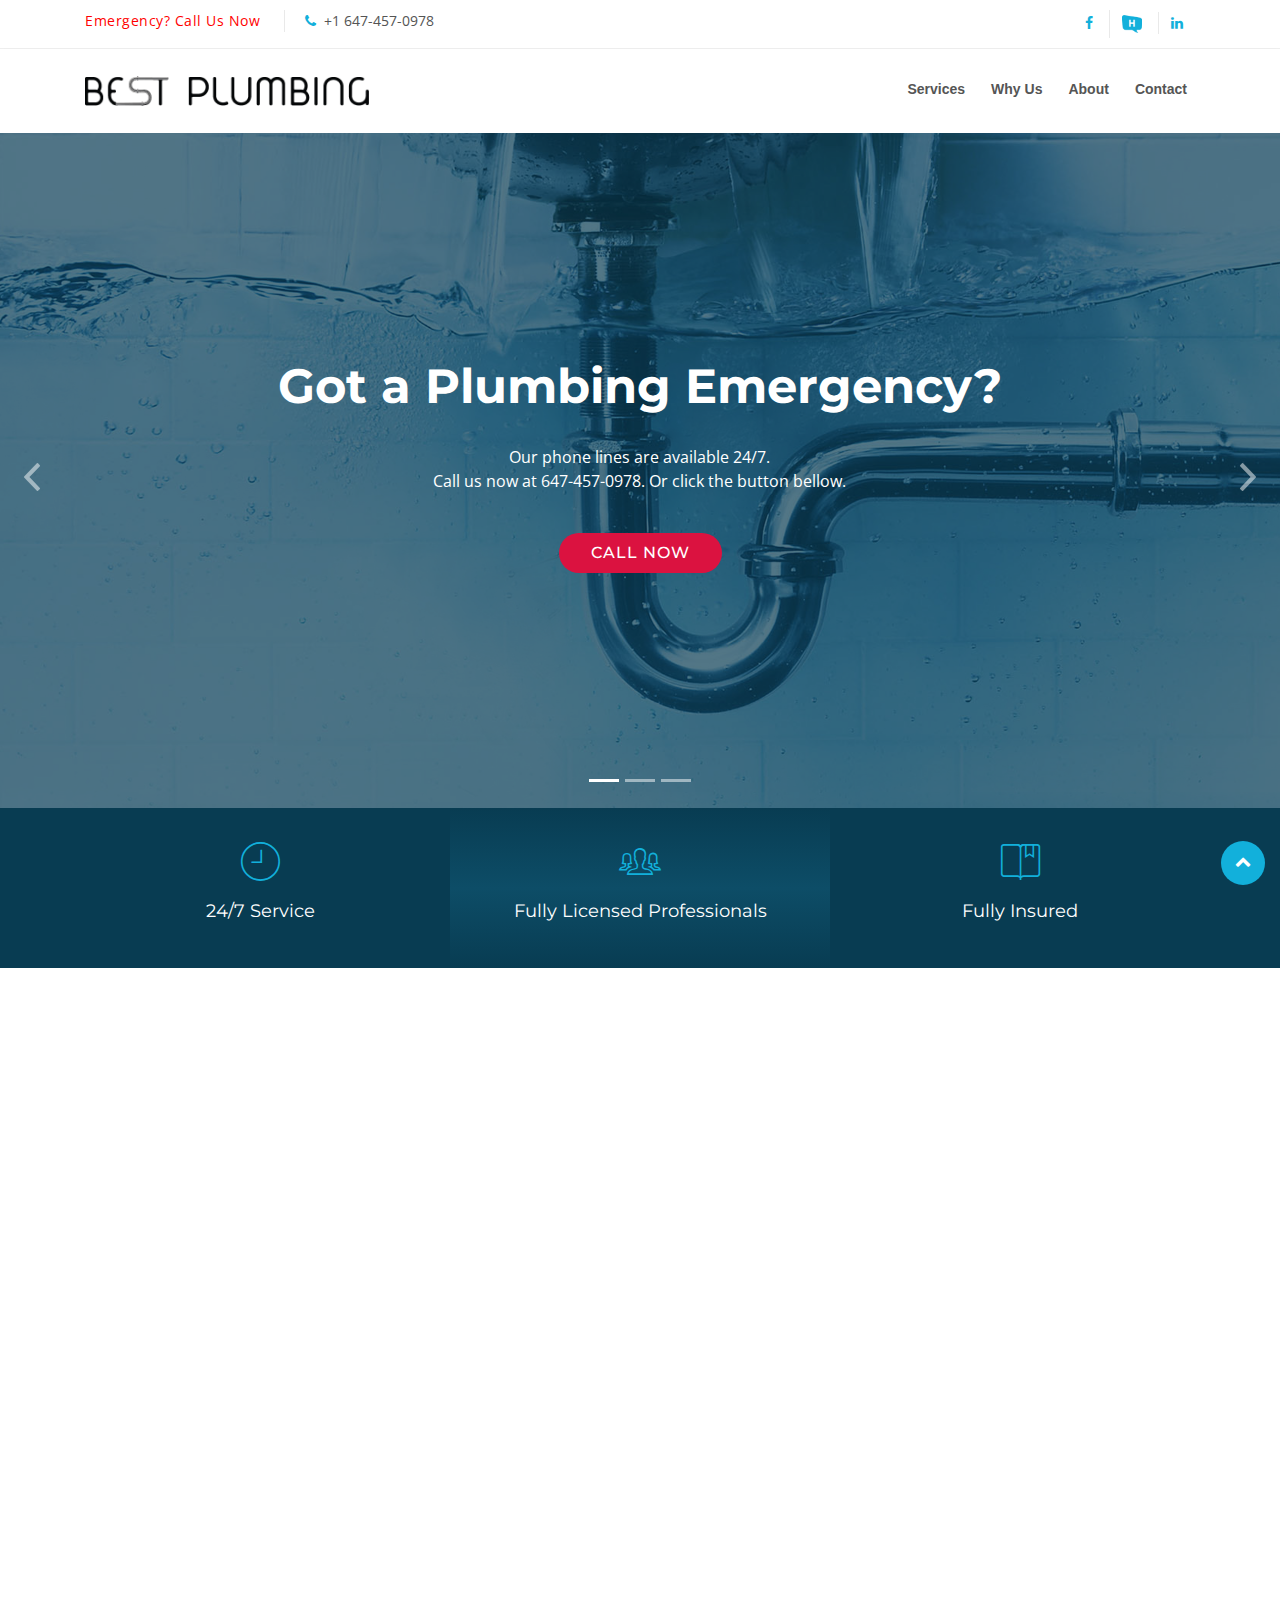
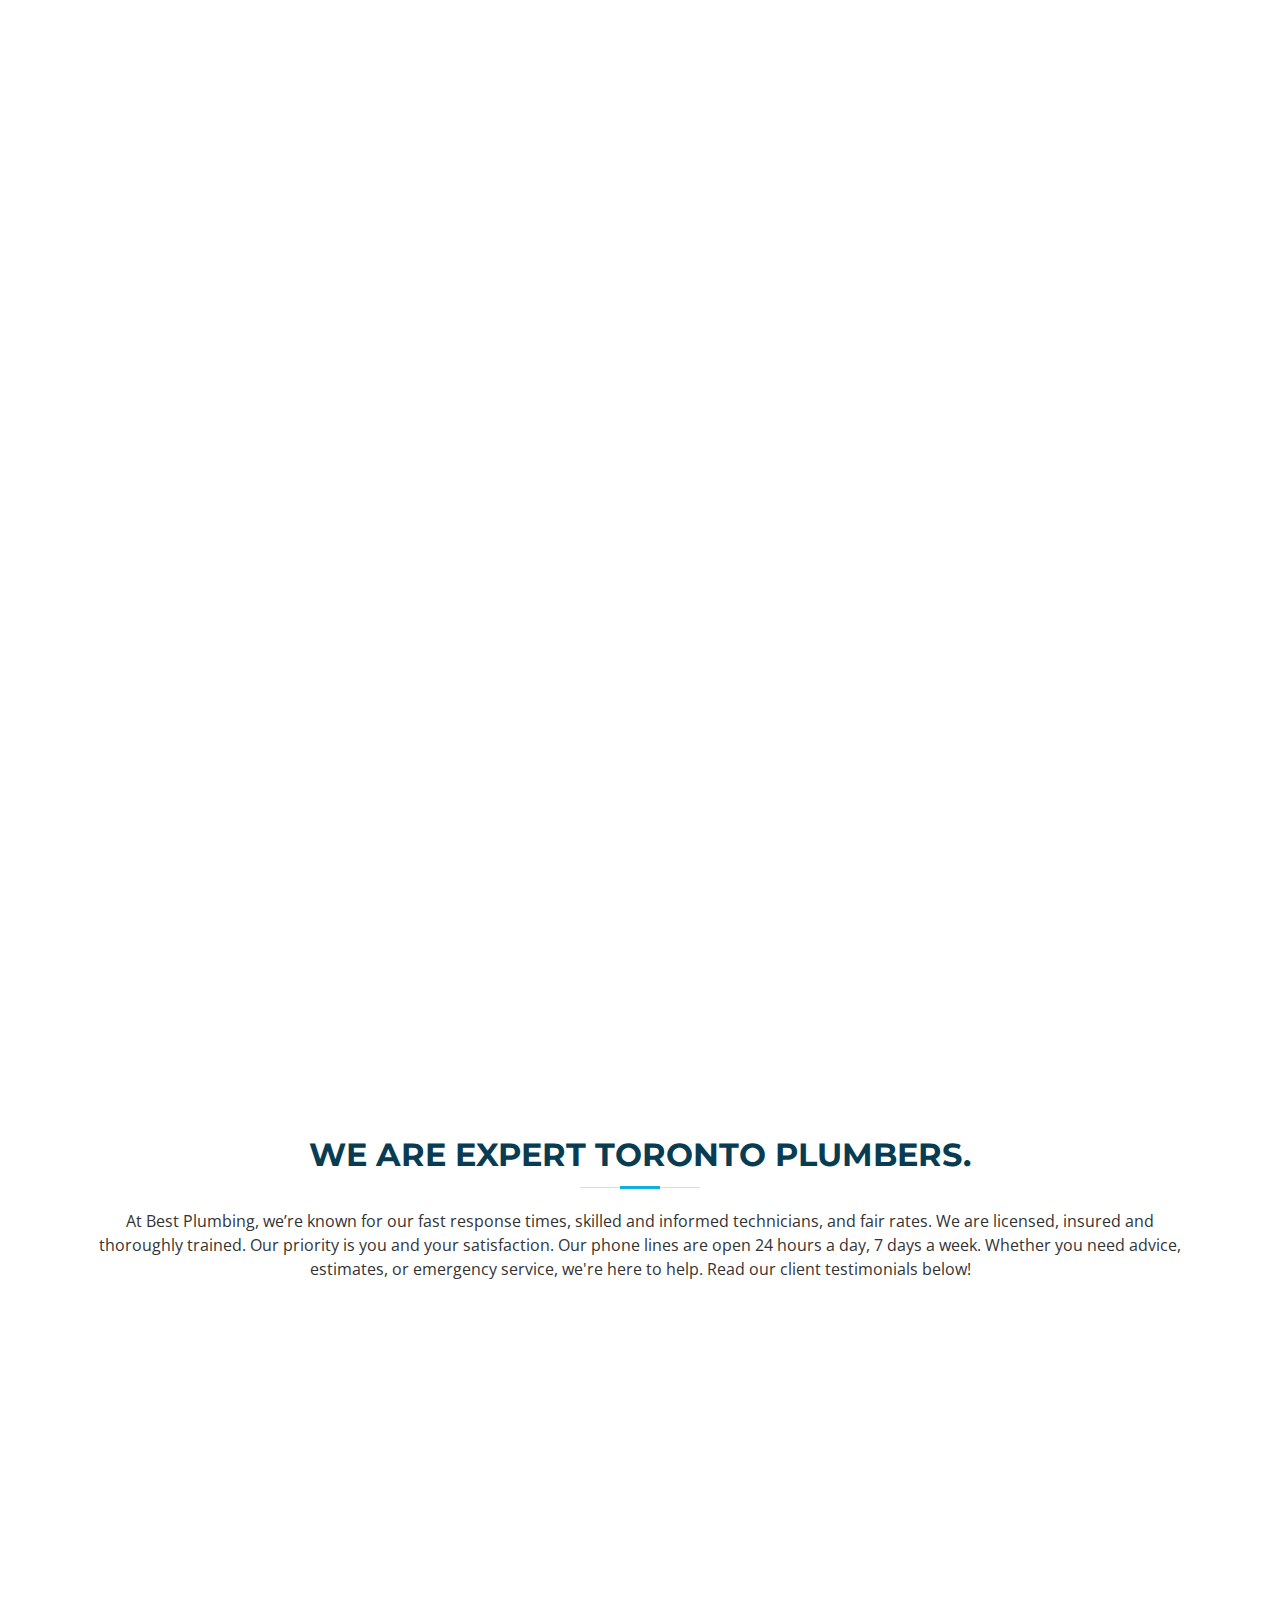
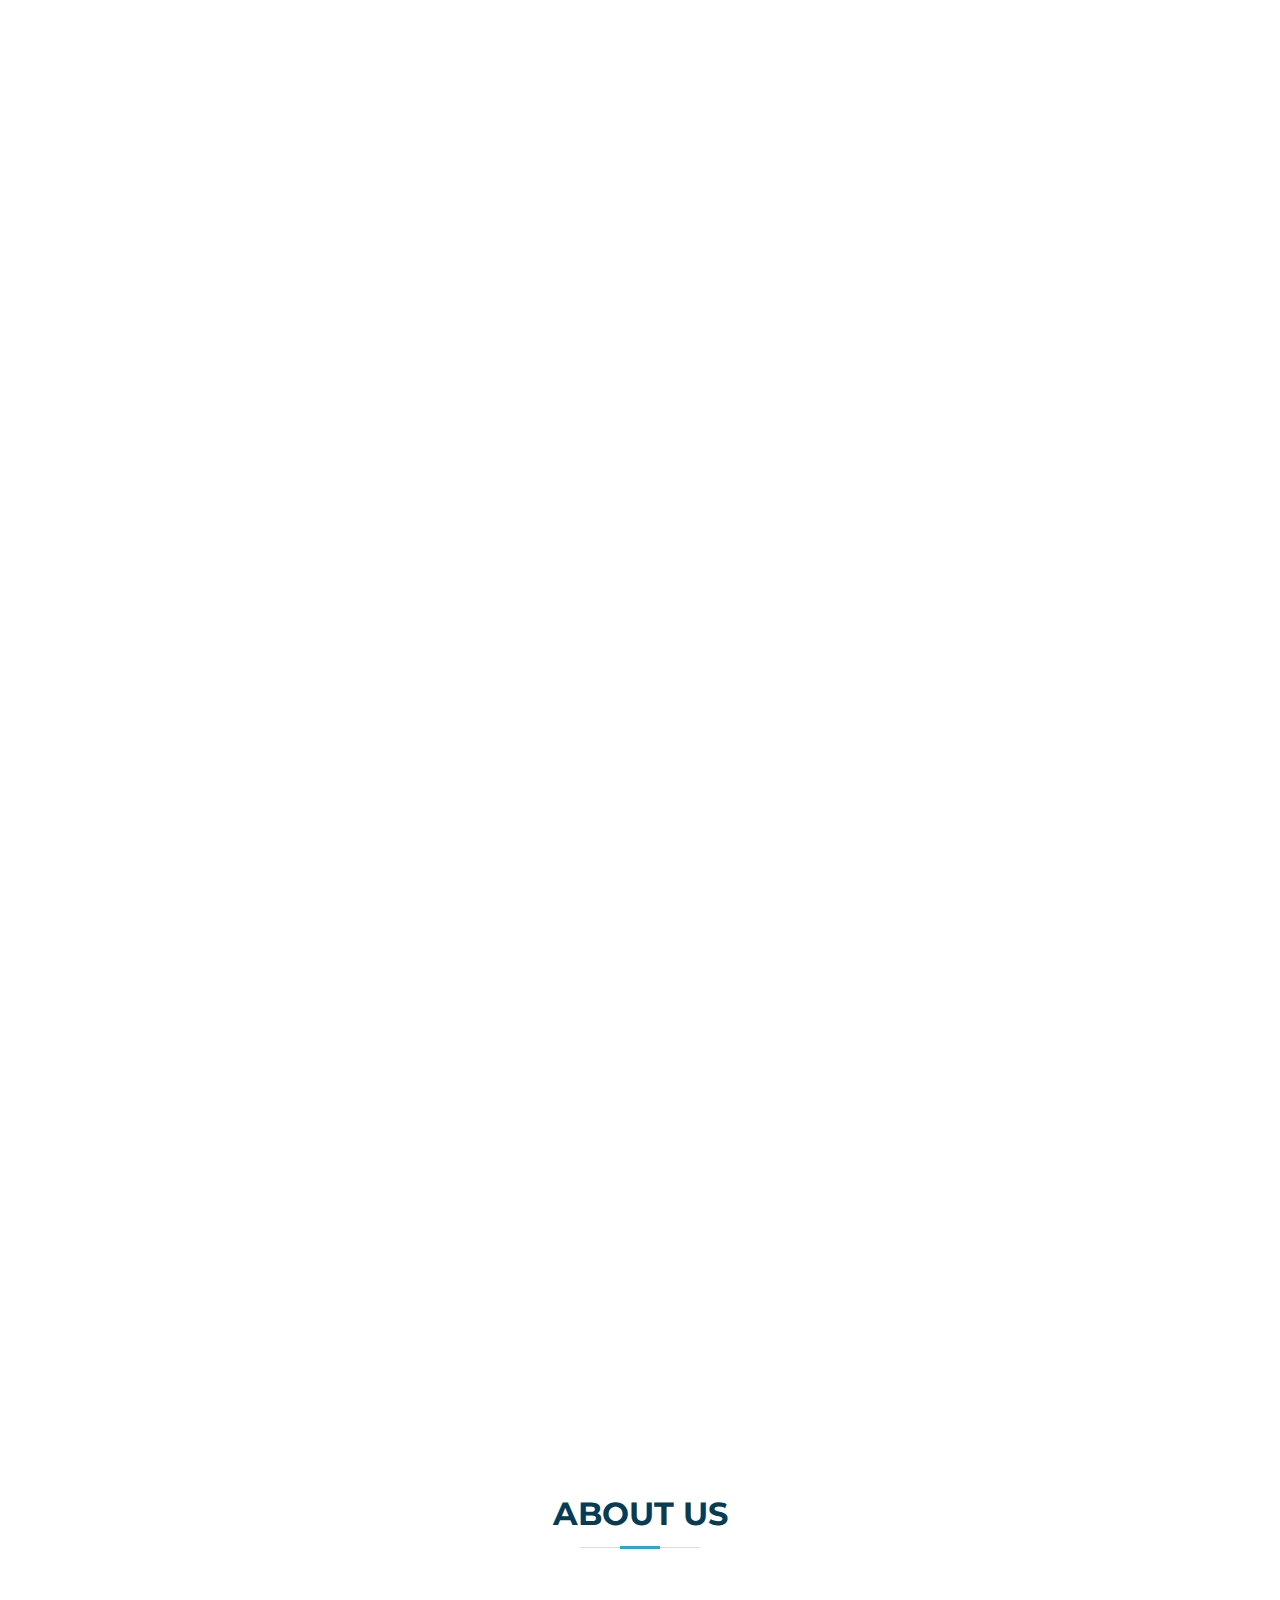
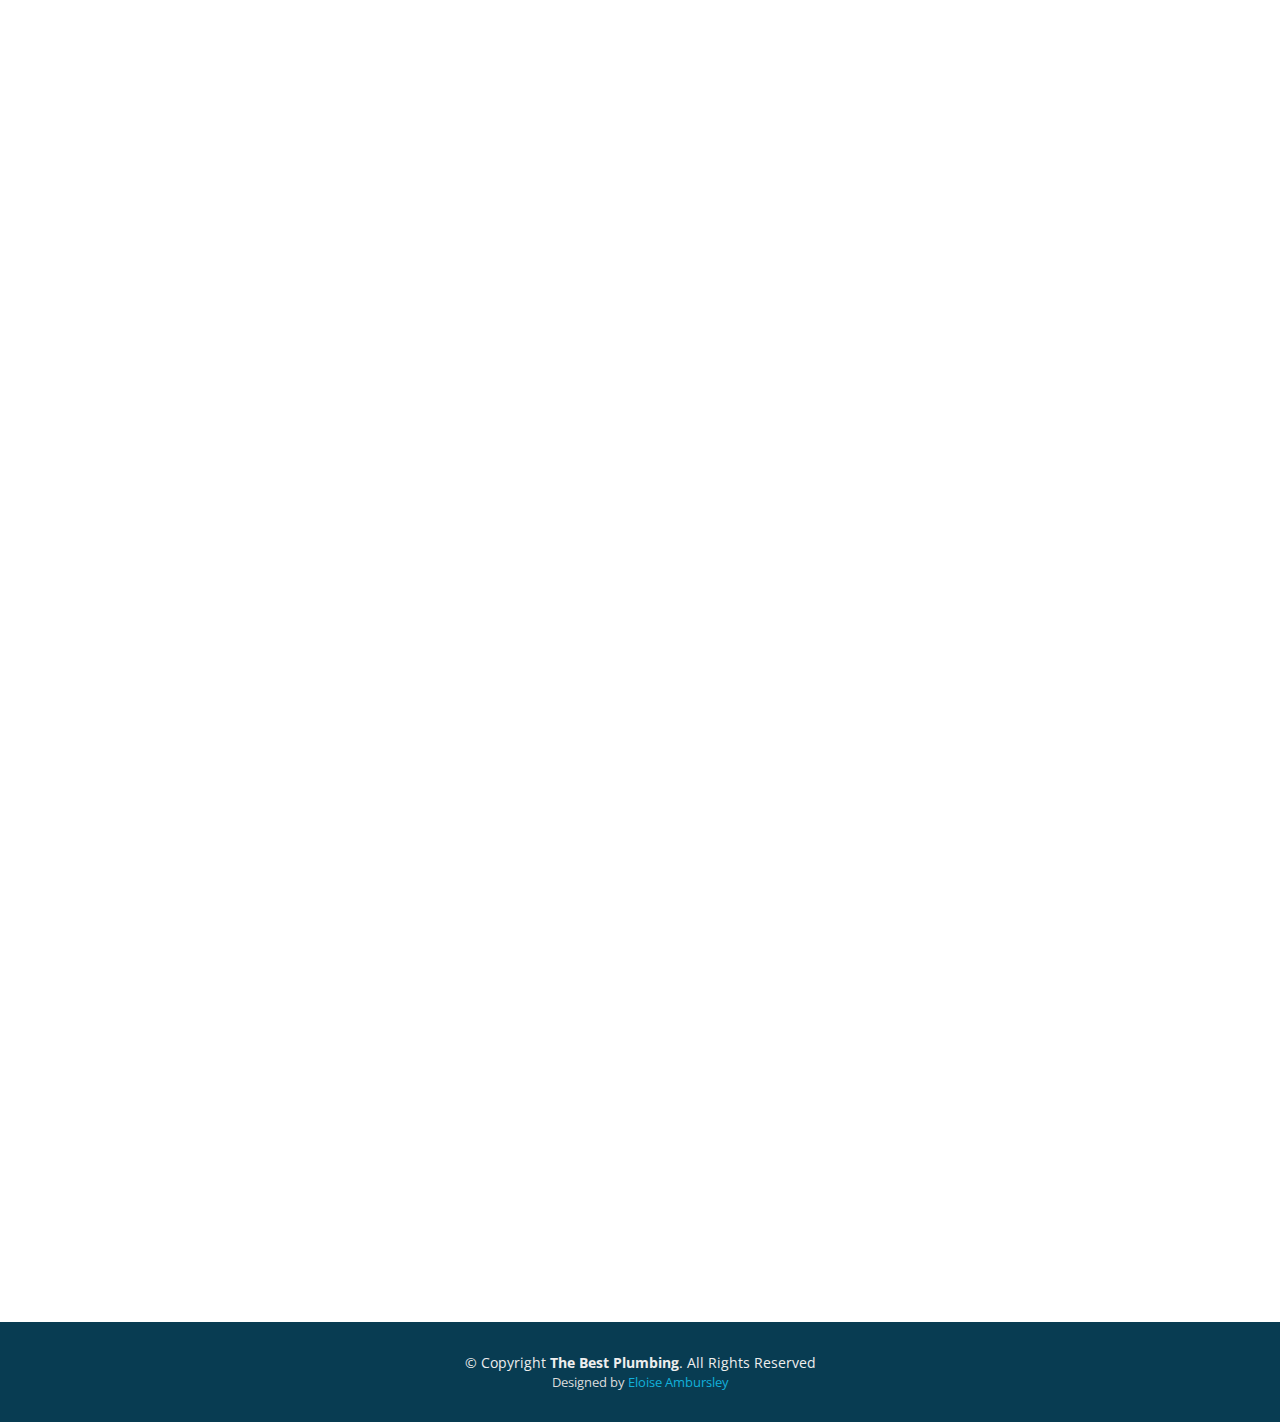
<file: index.html>
<!DOCTYPE html>
<html lang="en">
<head>
  <meta charset="utf-8">
  <title>Best Plumbing - Residential &amp; Commercial 24/7 Emergency Service in Toronto</title>
  <meta content="width=device-width, initial-scale=1.0" name="viewport">
  <meta content="keywords" name="best plumbing, toronto, plumber, service">
  <meta content="description" name="Best Plumbing Toronto - Emergency plumbing, Plumbing installation and repairs, Faucet fix, Toilet installation and repairs, Backflow Prevention, Drain cleaning...">
  
  <!-- Facebook Code from https://developers.facebook.com/docs/plugins/share-button#example -->
    <meta property="og:url" content="http://thebestplumber.ca" />
    <meta property="og:type" content="website" />
    <meta property="og:title" content="Best Plumbing" />
    <meta property="og:description" content="Best Plumbing Toronto - Emergency plumbing, Plumbing installation and repairs, Faucet fix, Toilet installation and repairs, Backflow Prevention, Drain cleaning..." />
    <meta property="og:image" content="http://thebestplumber.ca/img/landingpage.jpg" />

  <!-- Favicons -->
  <link href="img/favicon.png" rel="icon">
  <link href="img/apple-touch-icon.png" rel="apple-touch-icon">

  <!-- Google Fonts -->
  <link href="https://fonts.googleapis.com/css?family=Open+Sans:300,300i,400,400i,700,700i|Montserrat:300,400,500,700" rel="stylesheet">

  <!-- Bootstrap CSS File -->
  <link href="lib/bootstrap/css/bootstrap.min.css" rel="stylesheet">

  <!-- Libraries CSS Files -->
  <link href="lib/font-awesome/css/font-awesome.min.css" rel="stylesheet">
  <link href="lib/animate/animate.min.css" rel="stylesheet">
  <link href="lib/ionicons/css/ionicons.min.css" rel="stylesheet">
  <link href="lib/owlcarousel/assets/owl.carousel.min.css" rel="stylesheet">
  <link href="lib/lightbox/css/lightbox.min.css" rel="stylesheet">

  <!-- Main Stylesheet File -->
  <link href="css/style.css" rel="stylesheet">

</head>

<body>

    <!--==========================
    Top Bar
  ============================-->
  <section id="topbar" class="d-none d-lg-block">
    <div class="container clearfix">
      <div class="contact-info float-left">
        <a href="tel:+16474570978" style="color:red; letter-spacing: 0.5px;">Emergency?  Call Us Now</a>
          <i class="fa fa-phone"></i><a href="tel:+16474570978"> +1 647-457-0978</a>
      </div>
      <div class="social-links float-right">
        <a href="https://www.facebook.com/pg/bestplumbingtoronto" class="facebook" target="_blank"><i class="fa fa-facebook"></i></a>
        <a href="https://homestars.com/companies/2906987-best-plumbing" target="_blank" class="homestars"><img src="img/social/homestars.svg" height="20" width="20">
            </a>
        <a href="https://www.linkedin.com/in/azi-kochman-9b910329" target="_blank" class="linkedin"><i class="fa fa-linkedin"></i></a>
      </div>
    </div>
    
  </section>
  <div class="space"></div>
  <div class="emergency">
      <a href="tel:+16474570978" class="btn-get-started-emerg scrollto">Call Now</a>
  </div>
  
  

  <!--==========================
    Header
  ============================-->
  <header id="header">
    <div class="container">

      <div id="logo" class="pull-left">
        <!--<h1><a href="#body" class="scrollto">Reve<span>al</span></a></h1> -->
     
         <a href="#body"><img src="img/logo1.png" alt="" title="" /></a>
      </div>

      <nav id="nav-menu-container">
        <ul class="nav-menu">
          <li><a href="#services">Services</a></li>
          <li><a href="#portfolio">Why Us</a></li>
          <li><a href="#about">About</a></li>
          <li><a href="#contact">Contact</a></li>
        </ul>
      </nav><!-- #nav-menu-container -->
    </div>
  </header><!-- #header -->

  <!--==========================
    Intro Section
  ============================-->
  <section id="intro">
    <div class="intro-container">
      <div id="introCarousel" class="carousel  slide carousel-fade" data-ride="carousel">

        <ol class="carousel-indicators"></ol>

        <div class="carousel-inner" role="listbox">

          <div class="carousel-item active">
            <div class="carousel-background"><img src="img/intro-carousel/1.jpg" alt=""></div>
            <div class="carousel-container">
              <div class="carousel-content">
                <h2>Got a Plumbing Emergency? </h2>
                <p>Our phone lines are available 24/7. <br> Call us now at <a href="tel:+16474570978" style="color:white;">647-457-0978.</a> Or click the button bellow.</p>
                <a href="tel:+16476876863" class="btn-get-started-red scrollto">Call Now</a>
              </div>
            </div>
          </div>

          <div class="carousel-item">
            <div class="carousel-background"><img src="img/intro-carousel/2.jpg" alt=""></div>
            <div class="carousel-container">
              <div class="carousel-content">
                <h2>Affordable &amp; Available Anytime</h2>
                <p>Top of the line service that doesn't break the bank.<br> We provide fair rates and we're available anywhere in the GTA.</p>
                <a href="#featured-services" class="btn-get-started scrollto">Call Now</a>
              </div>
            </div>
          </div>

          <div class="carousel-item">
            <div class="carousel-background"><img src="img/intro-carousel/3.jpg" alt=""></div>
            <div class="carousel-container">
              <div class="carousel-content">
                <h2>Unbeatable Service</h2>
                <p>We are the plumbers who can do the jobs that others can't.<br> We're skilled technicians, punctual professionals, and we leave your home clean. Just read our <a href="#testimonials" class="scrollto">client testimonials</a>!</p>
                <a href="#featured-services" class="btn-get-started scrollto">Call Now</a>
              </div>
            </div>
          </div>

          

          

        </div>

        <a class="carousel-control-prev" href="#introCarousel" role="button" data-slide="prev">
          <span class="carousel-control-prev-icon ion-chevron-left" aria-hidden="true"></span>
          <span class="sr-only">Previous</span>
        </a>

        <a class="carousel-control-next" href="#introCarousel" role="button" data-slide="next">
          <span class="carousel-control-next-icon ion-chevron-right" aria-hidden="true"></span>
          <span class="sr-only">Next</span>
        </a>

      </div>
    </div>
  </section><!-- #intro -->

  <main id="main">
    
    <!--==========================
      Featured Services Section
    ============================-->
    <section id="featured-services">
      <div class="container">
        <div class="row">

        <div class="col-lg-4 box">
            
            <i class="ion-ios-clock-outline"></i>
            <h4 class="title"><a href="">24/7 Service</a></h4>
            
          </div>
          
          <div class="col-lg-4 box box-bg">
            <i class="ion-ios-people-outline"></i>
            <h4 class="title"><a href="">Fully Licensed Professionals</a></h4>
            
          </div>
         
         <div class="col-lg-4 box">
            <i class="ion-ios-bookmarks-outline"></i>
            <h4 class="title"><a href="">Fully Insured</a></h4>
            
          </div>
          
        </div>
      </div>
    </section><!-- #featured-services -->

    
    <!--==========================
      Services Section
    ============================-->
    <section id="services">
      <div class="container wow fadeIn">
        <div class="section-header">
          <h3 class="section-title">Services</h3>
          <p class="section-description">We provide both Residential &amp; Commercial plumbing services.</p>
        </div>
        <div class="row">
          <div class="col-lg-4 col-md-6 wow fadeInUp" data-wow-delay="0.2s">
            <div class="box">
              <div class="icon"><a href="#"><img src="img/plumbingicons/plumbing-icons-04.png"></a></div>
              <h4 class="title"><a href="">Plumbing Installation &amp; Repairs</a></h4>
              <p class="description">No job is to small.</p>
            </div>
          </div>
          <div class="col-lg-4 col-md-6 wow fadeInUp" data-wow-delay="0.4s">
            <div class="box">
              <div class="icon"><a href=""><img src="img/plumbingicons/plumbing-icons-03.png"></a></div>
              <h4 class="title"><a href="">Toilet Installation &amp; Repair</a></h4>
              <p class="description">We carry quality toilets in both water saving and flushing power. We service all toilets: Toto, Kohler, American Standard, etc.</p>
            </div>
          </div>
          <div class="col-lg-4 col-md-6 wow fadeInUp" data-wow-delay="0.6s">
            <div class="box">
              <div class="icon"><a href=""><img src="img/plumbingicons/plumbing-icons-06.png"></a></div>
              <h4 class="title"><a href="">Drain Cleaning</a></h4>
              <p class="description">We have all the latest equipment for all of your drain cleaning needs</p>
            </div>
          </div>

          <div class="col-lg-4 col-md-6 wow fadeInUp" data-wow-delay="0.2s">
            <div class="box">
              <div class="icon"><a href="#"><img src="img/plumbingicons/plumbing-icons-02.png"></a></div>
              <h4 class="title"><a href="">Backflow Prevention</a></h4>
              <p class="description">Fully licensed to do backflow installation, service and testing</p>
            </div>
          </div>
          <div class="col-lg-4 col-md-6 wow fadeInUp" data-wow-delay="0.4s">
            <div class="box">
              <div class="icon"><a href=""><img src="img/plumbingicons/plumbing-icons-05.png"></a></div>
              <h4 class="title"><a href="">Luxury Faucet Service</a></h4>
              <p class="description">We carry parts for luxury faucets including: Rubinet, Aquabrass, Riobel, Grohe, etc.</p>
            </div>
          </div>
          <div class="col-lg-4 col-md-6 wow fadeInUp" data-wow-delay="0.6s">
            <div class="box">
              <div class="icon"><a href=""><img src="img/plumbingicons/plumbing-icons-07.png"></a></div>
              <h4 class="title"><a href="">Emergency Plumbing</a></h4>
              <p class="description">On call 24/7<br>Immediate response time.</p>
            </div>
          </div>
        </div>

      </div>
    </section><!-- #services -->

   <!--==========================
      Clients Section
    ============================-->
    <section id="clients" class="wow fadeInUp">
      <div class="container">

        <header class="section-header">
          <h3>Trusted Service</h3>
          <p>We are thoroughly trained, fully insured, and licensed professionals. You can trust that we can get the job done - and done right.</p>
        </header>

        <div class="">
          <img src="img/trust/trust2.png" alt="">
          <img src="img/trust/trust1.png" alt="">
          <img src="img/trust/trust3.png" alt="">
        </div>

      </div>
    </section><!-- #clients -->
   
    <!--==========================
      Call To Action Section
    ============================-->
    <section id="call-to-action" class="wow fadeIn">
      <div class="container text-center">
        <h3>Advice is free, call now!</h3>
        <p>Do you have a quick question? <br> Call or Facetime us now! And we can help you with all your plumbing needs.</p>
        <a class="cta-btn" href="tel:+16474570978">Call Now</a>
      </div>
    </section><!-- #call-to-action -->

   <!--==========================
      Portfolio Section
    ============================-->
    <section id="portfolio"  class="section-bg" >
      <div class="container">

        <header class="section-header">
          <h3>We Are Expert Toronto Plumbers.</h3>
          <p>At Best Plumbing, we’re known for our fast response times, skilled and informed technicians, and fair rates. We are licensed, insured and thoroughly trained. Our priority is you and your satisfaction. Our phone lines are open 24 hours a day, 7 days a week. Whether you need advice, estimates, or emergency service, we're here to help. Read our client testimonials below!</p>
        </header>

        </div>

      <div class="container-fluid">
        <div class="row no-gutters">

          <div class="col-lg-3 col-md-4">
            <div class="portfolio-item wow fadeInUp">
              
                <img src="img/portfolio/1.jpg" alt="">
                <div class="portfolio-overlay">
                  <div class="portfolio-info"><h2 class="wow fadeInUp"></h2></div>
                </div>
         
            </div>
          </div>

          <div class="col-lg-3 col-md-4">
            <div class="portfolio-item wow fadeInUp">
             
                <img src="img/portfolio/2.jpg" alt="">
                <div class="portfolio-overlay">
                  <div class="portfolio-info"><h2 class="wow fadeInUp"></h2></div>
                </div>
    
            </div>
          </div>

          <div class="col-lg-3 col-md-4">
            <div class="portfolio-item wow fadeInUp">
              
                <img src="img/portfolio/3.jpg" alt="">
                <div class="portfolio-overlay">
                  <div class="portfolio-info"><h2 class="wow fadeInUp"></h2></div>
                </div>
          
            </div>
          </div>

          <div class="col-lg-3 col-md-4">
            <div class="portfolio-item wow fadeInUp">
             
                <img src="img/portfolio/4.jpg" alt="">
                <div class="portfolio-overlay">
                  <div class="portfolio-info"><h2 class="wow fadeInUp"></h2></div>
                </div>
        
            </div>
          </div>

        </div>

      </div>
    </section><!-- #portfolio -->

   
    
    <!--==========================
      Facts Section
    ============================-->
    <section id="facts"  class="wow fadeIn">
      <div class="container">

        <header class="section-header">
          <h3>Successes to Date</h3>
          <p>We value our clients' satisfaction, and because of this we've been able to grow organically through word of mouth.</p>
        </header>

        <div class="row counters">

  				<div class="col-lg-3 col-6 text-center">
            <span data-toggle="counter-up">24</span>
            <p>Plumbing Installations</p>
  				</div>

          <div class="col-lg-3 col-6 text-center">
            <span data-toggle="counter-up">67</span>
            <p>Backflow Repairs</p>
  				</div>

          <div class="col-lg-3 col-6 text-center">
            <span data-toggle="counter-up">40</span>
            <p>Unclogged Drains</p>
  				</div>

          <div class="col-lg-3 col-6 text-center">
            <span data-toggle="counter-up">156</span>
            <p>Happy Clients</p>
  				</div>

  			</div>

        

      </div>
    </section><!-- #facts -->

    

    <!--==========================
      Testimonials Section
    ============================-->
    <section id="testimonials" class="section-bg wow fadeInUp">
      <div class="container">

        <header class="section-header">
          <h3>Testimonials</h3>
        </header>

        <div class="owl-carousel testimonials-carousel">

            <div class="testimonial-item">
              <p>
                <img src="img/quote-sign-left.png" class="quote-sign-left" alt="">
                Azi was not only responsive and very professional but was exceptionally courteous, fair in pricing and stuck to estimate and very tidy job site. I have often used trades for various jobs and I know this combination of excellence is sometimes rare to find. Highly recommended!
                
              </p>
              <div class="seemore">
              <h3>Mark</h3>
              <h4>Toronto</h4>
              </div>
              <div class="seemore">
              <p style="font-size: 11px; font-style: normal;">More reviews on HomeStars</p>
            <a href="https://homestars.com/companies/2906987-best-plumbing" target="_blank" class="homestars"><img src="img/social/homestars.svg" height="20" width="20">
            </a>
              </div>
            </div>

            <div class="testimonial-item">
              <p>
                <img src="img/quote-sign-left.png" class="quote-sign-left" alt="">
                I am a contractor and have come to rely on Best Plumbing from hooking up a kitchen sink to whole kitchen and bathroom renovations. Azi is very reliable, uses the latest techniques and technology. Overall, Best plumbing is on time and on budget and I would recommend them to anyone.
                
              </p>
              <div class="seemore">
              <h3>Home Guru Inc.</h3>
              <h4>Toronto</h4>
              </div>
              <div class="seemore">
              <p style="font-size: 11px; font-style: normal;">More reviews on HomeStars</p>
            <a href="https://homestars.com/companies/2906987-best-plumbing" target="_blank" class="homestars"><img src="img/social/homestars.svg" height="20" width="20">
            </a>
              </div>
            </div>

            <div class="testimonial-item">
              <p>
                <img src="img/quote-sign-left.png" class="quote-sign-left" alt="">
                We've hired Best Plumbing twice, and will continue to do so. The work is professional, the service friendly and courteous, and the prices are fair. Too often in this trade, you get the feeling someone is taking you for a ride. Not this time! Azi is an honest guy who gets the work done.
                
              </p>
              <div class="seemore">
              <h3>Eyal</h3>
              <h4>Toronto</h4>
              </div>
              <div class="seemore">
              <p style="font-size: 11px; font-style: normal;">More reviews on HomeStars</p>
            <a href="https://homestars.com/companies/2906987-best-plumbing" target="_blank" class="homestars"><img src="img/social/homestars.svg" height="20" width="20">
            </a>
              </div>
            </div>

            <div class="testimonial-item">
              <p>
                <img src="img/quote-sign-left.png" class="quote-sign-left" alt="">
                Azi came to check out the burst pipe in my house on short notice. He was courteous, professional and completed the repair very well. His pricing was fair too. I would recommend him to anyone who needs a reliable plumber.
                
              </p>
              <div class="seemore">
              <h3>Private</h3>
              <h4>Vaughn</h4>
              </div>
              <div class="seemore">
              <p style="font-size: 11px; font-style: normal;">More reviews on HomeStars</p>
            <a href="https://homestars.com/companies/2906987-best-plumbing" target="_blank" class="homestars"><img src="img/social/homestars.svg" height="20" width="20">
            </a>
              </div>
            </div>

            <div class="testimonial-item">
              <p>
                <img src="img/quote-sign-left.png" class="quote-sign-left" alt="">
                We have hired many plumbers over the years and and never felt satisfied with their work/charges. Azi hands down provided the best service for the best price. Azi does great work, is responsive, reliable and doesn’t overcharge. We have finally found a plumber who values our business.
                
              </p>
              <div class="seemore">
              <h3>Katie</h3>
              <h4>Toronto</h4>
              </div>
              <div class="seemore">
              <p style="font-size: 11px; font-style: normal;">More reviews on HomeStars</p>
            <a href="https://homestars.com/companies/2906987-best-plumbing" target="_blank" class="homestars"><img src="img/social/homestars.svg" height="20" width="20">
            </a>
              </div>
            </div>

        </div>

      </div>
    </section><!-- #testimonials -->
    
    <!--==========================
      Call To Action Section
    ============================-->
    <section id="call-to-action" class="wow fadeIn">
      <div class="container text-center">
        <h3>Free Estimates on Facebook Messenger!</h3>
          <p>Do you have a general inquiry about our services? <br>Feel free to chat with us NOW on Facebook Messenger, our response time is really fast.
        </p>
        <a class="cta-btn" href="https://www.messenger.com/login.php?next=https%3A%2F%2Fwww.messenger.com%2Ft%2F922248881259468%2F%3Fmessaging_source%3Dsource%253Apages%253Amessage_shortlink" target="_blank">Chat Now</a>
      </div>
    </section><!-- #call-to-action -->

    
    <!--==========================
      About Us Section
    ============================-->
    <section id="about">
      <div class="container">

        <header class="section-header">
          <h3>About Us</h3>
        
        </header>

        <div class="row about-cols">

          <div class="col-md-4 wow fadeInUp">
            <div class="about-col">
              <div class="img">
                <img src="img/about-mission.jpg" alt="" class="img-fluid">
                <div class="icon"><i class="ion-ios-speedometer-outline"></i></div>
              </div>
              <h2 class="title"><a href="#">Our Mission</a></h2>
              <p>
                Our mission is to offer the best plumbing service in the GTA.
              </p>
            </div>
          </div>

          <div class="col-md-4 wow fadeInUp" data-wow-delay="0.1s">
            <div class="about-col">
              <div class="img">
                <img src="img/about-plan.jpg" alt="" class="img-fluid">
                <div class="icon"><i class="ion-ios-list-outline"></i></div>
              </div>
              <h2 class="title"><a href="#">Our Plan</a></h2>
              <p>
                We always look out for the homeowner’s best interest. We make sure our clients are satisfied before we leave.
              </p>
            </div>
          </div>

          <div class="col-md-4 wow fadeInUp" data-wow-delay="0.2s">
            <div class="about-col">
              <div class="img">
                <img src="img/about-vision.jpg" alt="" class="img-fluid">
                <div class="icon"><i class="ion-ios-eye-outline"></i></div>
              </div>
              <h2 class="title"><a href="#">Our Vision</a></h2>
              <p>
                Our vision is to grow and expand through referrals and quality work.  
              </p>
            </div>
          </div>

        </div>

      </div>
    </section><!-- #about -->

    
   
    <!--==========================
      Contact Section
    ============================-->
    <section id="contact" class="section-bg wow fadeInUp">
      <div class="container">

        <div class="section-header">
          <h3>Contact Us</h3>
          <p>For general information and estimates, please complete the contact form below and we will respond to you within 24hrs. <br> For more immediate responses, feel free to message us on <a href="https://www.messenger.com/login.php?next=https%3A%2F%2Fwww.messenger.com%2Ft%2F922248881259468%2F%3Fmessaging_source%3Dsource%253Apages%253Amessage_shortlink" target="_blank">Facebook Messenger</a>.</p>
        </div>

        <div class="row contact-info">

          <div class="col-md-4">
            <div class="contact-address">
              <i class="ion-ios-location-outline"></i>
              <h3>Service Location</h3>
              <address>Greater Toronto Area</address>
            </div>
          </div>

          <div class="col-md-4">
            <div class="contact-phone">
              <i class="ion-ios-telephone-outline"></i>
              <h3>Phone Number</h3>
              <p><a href="tel:+16474570978">+1 647-457-0978</a></p>
            </div>
          </div>

          <div class="col-md-4">
            <div class="contact-email">
              <i class="ion-ios-email-outline"></i>
              <h3>Email</h3>
              <p><a href="mailto:bestplumbinggta@gmail.com">bestplumbinggta@gmail.com</a></p>
            </div>
          </div>

        </div>
      </div>



      <div class="container">
        <div class="form">
          <div id="sendmessage">Your message has been sent. Thank you!</div>
          <div id="errormessage"></div>
          <form action="http://www.focuspocus.io/magic/bestplumbinggta@gmail.com" onsubmit="return validateForm();" method="post" role="form" class="contactForm">
           
            <div class="form-row">
              <div class="form-group col-md-6">
                <input type="text" name="name" class="form-control" id="name" placeholder="Name" data-rule="required" data-msg="Required" />
                <div class="validation"></div>
              </div>
              <div class="form-group col-md-6">
                <input type="text" name="name" class="form-control" id="name" placeholder="Phone Number" data-rule="required" data-msg="Required" />
                <div class="validation"></div>
              </div>
              <div class="form-group col-md-6">
                <input type="email" class="form-control" name="email" id="email" placeholder="Email" data-rule="email" data-msg="Required" />
                <div class="validation"></div>
              </div>
              <div class="form-group col-md-6">
                <input type="email" class="form-control" name="address" id="email" placeholder="Service Address" data-rule="minlen:1" data-msg="Required" />
                <div class="validation"></div>
              </div>
            </div>
            <div class="form-group">
              <input type="text" class="form-control" name="subject" id="subject" placeholder="Subject" data-rule="required" data-msg="Required" />
              <div class="validation"></div>
            </div>
            <div class="form-group">
              <textarea class="form-control" name="message" rows="5" data-rule="required" data-msg="Required" placeholder="Inquiry"></textarea>
              <div class="validation"></div>
            </div>
            <div class="text-center"><button type="submit">Send Message</button></div>
          </form>
        </div>

      </div>
    </section><!-- #contact -->

  </main>

  <!--==========================
    Footer
  ============================-->
  <footer id="footer">
    
    <div class="container">
      <div class="copyright">
        &copy; Copyright <strong>The Best Plumbing</strong>. All Rights Reserved
      </div>
      <div class="credits">
        
        Designed by <a href="http://ambursley.com" target="_blank">Eloise Ambursley</a>
      </div>
    </div>
  </footer><!-- #footer -->

  <a href="#" class="back-to-top"><i class="fa fa-chevron-up"></i></a>

  <!-- JavaScript Libraries -->
  <script src="lib/jquery/jquery.min.js"></script>
  <script src="lib/jquery/jquery-migrate.min.js"></script>
  <script src="lib/bootstrap/js/bootstrap.bundle.min.js"></script>
  <script src="lib/easing/easing.min.js"></script>
  <script src="lib/superfish/hoverIntent.js"></script>
  <script src="lib/superfish/superfish.min.js"></script>
  <script src="lib/sticky/sticky.js"></script>
  <script src="lib/wow/wow.min.js"></script>
  <script src="lib/waypoints/waypoints.min.js"></script>
  <script src="lib/counterup/counterup.min.js"></script>
  <script src="lib/owlcarousel/owl.carousel.min.js"></script>
  <script src="lib/isotope/isotope.pkgd.min.js"></script>
  <script src="lib/lightbox/js/lightbox.min.js"></script>
  <script src="lib/touchSwipe/jquery.touchSwipe.min.js"></script>
  <!-- Contact Form JavaScript File -->
  <script src="contactform/contactform.js"></script>

  <!-- Template Main Javascript File -->
  <script src="js/main.js"></script>

</body>
</html>
</file>
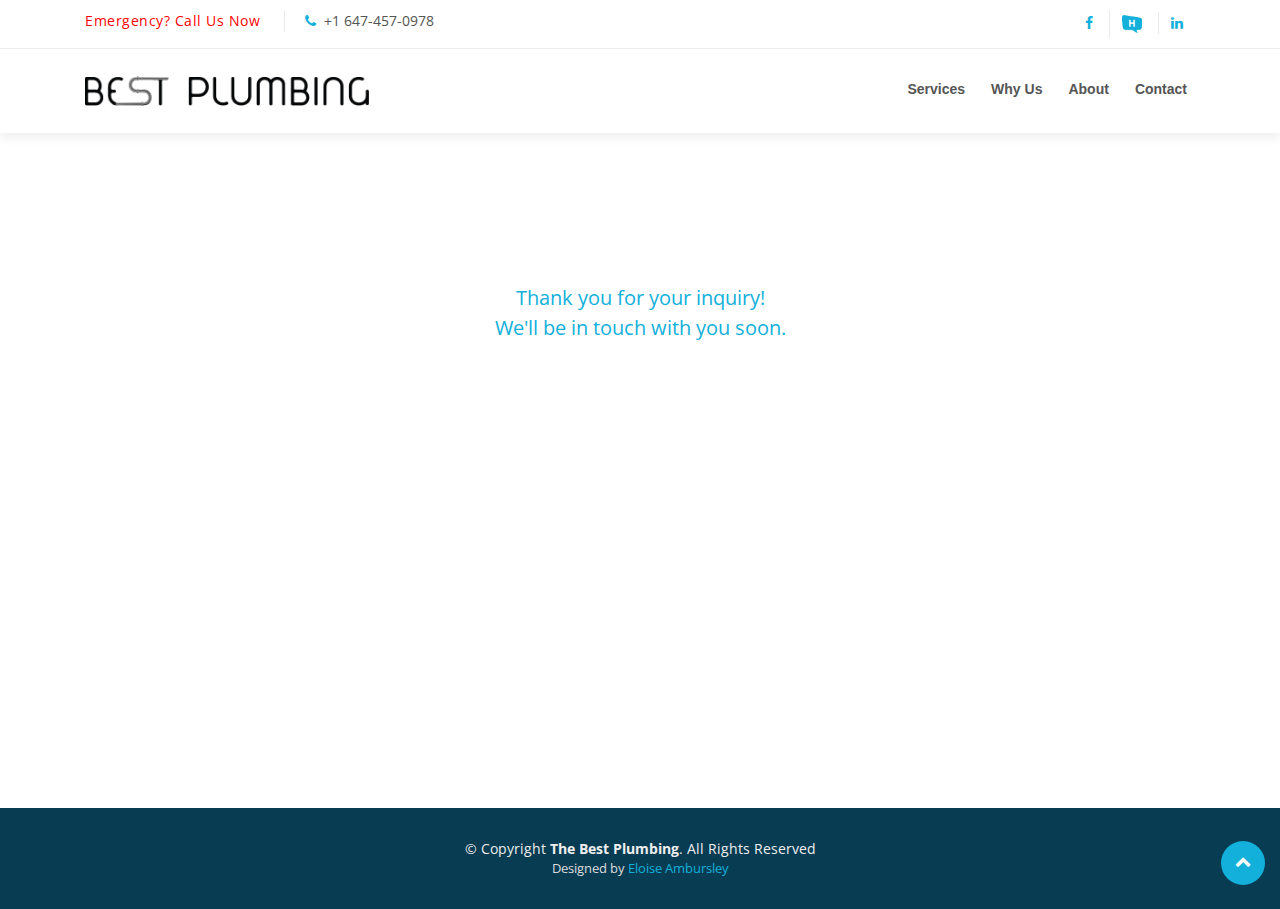
<file: thankyou.html>
<!DOCTYPE html>
<html lang="en">
<head>
  <meta charset="utf-8">
  <title>Best Plumbing - Residential &amp; Commercial 24/7 Emergency Service in Toronto</title>
  <meta content="width=device-width, initial-scale=1.0" name="viewport">
  <meta content="keywords" name="best plumbing, toronto, plumber, service">
  <meta content="description" name="Best Plumbing Toronto - Emergency plumbing, Plumbing installation and repairs, Faucet fix, Toilet installation and repairs, Backflow Prevention, Drain cleaning...">
  


  <!-- Favicons -->
  <link href="img/favicon.png" rel="icon">
  <link href="img/apple-touch-icon.png" rel="apple-touch-icon">

  <!-- Google Fonts -->
  <link href="https://fonts.googleapis.com/css?family=Open+Sans:300,300i,400,400i,700,700i|Montserrat:300,400,500,700" rel="stylesheet">

  <!-- Bootstrap CSS File -->
  <link href="lib/bootstrap/css/bootstrap.min.css" rel="stylesheet">

  <!-- Libraries CSS Files -->
  <link href="lib/font-awesome/css/font-awesome.min.css" rel="stylesheet">
  <link href="lib/animate/animate.min.css" rel="stylesheet">
  <link href="lib/ionicons/css/ionicons.min.css" rel="stylesheet">
  <link href="lib/owlcarousel/assets/owl.carousel.min.css" rel="stylesheet">
  <link href="lib/lightbox/css/lightbox.min.css" rel="stylesheet">

  <!-- Main Stylesheet File -->
  <link href="css/style.css" rel="stylesheet">

</head>

<body>

    <!--==========================
    Top Bar
  ============================-->
  <section id="topbar" class="d-none d-lg-block">
    <div class="container clearfix">
      <div class="contact-info float-left">
        <a href="tel:+16474570978" style="color:red; letter-spacing: 0.5px;">Emergency?  Call Us Now</a>
          <i class="fa fa-phone"></i><a href="tel:+16474570978"> +1 647-457-0978</a>
      </div>
      <div class="social-links float-right">
        <a href="https://www.facebook.com/pg/bestplumbingtoronto" class="facebook" target="_blank"><i class="fa fa-facebook"></i></a>
        <a href="https://homestars.com/companies/2906987-best-plumbing" target="_blank" class="homestars"><img src="img/social/homestars.svg" height="20" width="20">
            </a>
        <a href="https://www.linkedin.com/in/azi-kochman-9b910329" target="_blank" class="linkedin"><i class="fa fa-linkedin"></i></a>
      </div>
    </div>
    
  </section>
  <div class="space"></div>
  <div class="emergency">
      <a href="tel:+16474570978" class="btn-get-started-emerg scrollto">Call Now</a>
  </div>
  
  

  <!--==========================
    Header
  ============================-->
  <header id="header">
    <div class="container">

      <div id="logo" class="pull-left">
        <!--<h1><a href="#body" class="scrollto">Reve<span>al</span></a></h1> -->
     
         <a href="#body"><img src="img/logo1.png" alt="" title="" /></a>
      </div>

      <nav id="nav-menu-container">
        <ul class="nav-menu">
          <li><a href="#services">Services</a></li>
          <li><a href="#portfolio">Why Us</a></li>
          <li><a href="#about">About</a></li>
          <li><a href="#contact">Contact</a></li>
        </ul>
      </nav><!-- #nav-menu-container -->
    </div>
  </header><!-- #header -->



  <main id="main">
    
    <!--==========================
      Featured Services Section
    ============================-->
    <section id="thankyou">
      <div class="container">
       <p>Thank you for your inquiry!<br> We'll be in touch with you soon.<p>
      </div>
    </section><!-- #featured-services -->


  </main>

  <!--==========================
    Footer
  ============================-->
  <footer id="footer">
    
    <div class="container">
      <div class="copyright">
        &copy; Copyright <strong>The Best Plumbing</strong>. All Rights Reserved
      </div>
      <div class="credits">
        
        Designed by <a href="http://ambursley.com" target="_blank">Eloise Ambursley</a>
      </div>
    </div>
  </footer><!-- #footer -->

  <a href="#" class="back-to-top"><i class="fa fa-chevron-up"></i></a>

  <!-- JavaScript Libraries -->
  <script src="lib/jquery/jquery.min.js"></script>
  <script src="lib/jquery/jquery-migrate.min.js"></script>
  <script src="lib/bootstrap/js/bootstrap.bundle.min.js"></script>
  <script src="lib/easing/easing.min.js"></script>
  <script src="lib/superfish/hoverIntent.js"></script>
  <script src="lib/superfish/superfish.min.js"></script>
  <script src="lib/sticky/sticky.js"></script>
  <script src="lib/wow/wow.min.js"></script>
  <script src="lib/waypoints/waypoints.min.js"></script>
  <script src="lib/counterup/counterup.min.js"></script>
  <script src="lib/owlcarousel/owl.carousel.min.js"></script>
  <script src="lib/isotope/isotope.pkgd.min.js"></script>
  <script src="lib/lightbox/js/lightbox.min.js"></script>
  <script src="lib/touchSwipe/jquery.touchSwipe.min.js"></script>
  <!-- Contact Form JavaScript File -->
  <script src="contactform/contactform.js"></script>

  <!-- Template Main Javascript File -->
  <script src="js/main.js"></script>

</body>
</html>
</file>
<file: css/style.css>
body {
  background: #fff;
  color: #666666;
  font-family: "Open Sans", sans-serif;
}

a {
  color: #12b0db;
  transition: 0.5s;
}

a:hover, a:active, a:focus {
  color: #12b0db;
  outline: none;
  text-decoration: none;
}

p {
  padding: 0;
  margin: 0 0 30px 0;
}

h1, h2, h3, h4, h5, h6 {
  font-family: "Montserrat", sans-serif;
  font-weight: 400;
  margin: 0 0 20px 0;
  padding: 0;
}

/* Back to top button */
.back-to-top {
  position: fixed;
  display: none;
  background: #12b0db;
  color: #fff;
  display: inline-block;
  width: 44px;
  height: 44px;
  text-align: center;
  line-height: 1;
  font-size: 16px;
  border-radius: 50%;
  right: 15px;
  bottom: 15px;
  transition: background 0.5s;
  z-index: 999;
}

.back-to-top i {
  padding-top: 12px;
  color: #fff;
}

@media (max-width: 768px) {
  .back-to-top {
    bottom: 15px;
  }
}

/*--------------------------------------------------------------
# Top Bar
--------------------------------------------------------------*/
#topbar {
  background: #fff;
  padding: 10px 0;
  border-bottom: 1px solid #eee;
  font-size: 14px;
}

#topbar .contact-info a {
  line-height: 1;
  color: #555;
}

#topbar .contact-info a:hover {
  color: #12b0db;
}

#topbar .contact-info i {
  color: #12b0db;
  padding: 4px;
}

#topbar .contact-info .fa-phone {
  padding-left: 20px;
  margin-left: 20px;
  border-left: 1px solid #e9e9e9;
}

#topbar .social-links a {
  color: #12b0db;
  padding: 4px 12px;
  display: inline-block;
  line-height: 1px;
  border-left: 1px solid #e9e9e9;
}

#topbar .social-links a:hover {
  color: #12b0db;
}

#topbar .social-links a:first-child {
  border-left: 0;
}

@media screen and (min-width: 769px) and (max-width: 9999px) {
  .emergency { 
      display: none;
    } 
}

/*---- Sticky Footer Social Media-Mobile---- */

@media only screen and (max-width: 768px) {
    .space {
        position: fixed;
        bottom: 0!important;
        left: 0!important;
        top: initial;
        background-color: #ffffff;
        border-top: solid #ebebeb 1px;
        width: 100%;
        height: 65px;
        z-index: 400;
    }
     .emergency {
         display: block;
        position: fixed;
        bottom: 0!important;
        left: 10!important;
        top: initial;
        line-height: 30px;
        padding: 0;
        z-index: 999;
    }
    
  .emergency .btn-get-started-emerg {
  font-family: "Montserrat", sans-serif;
  font-weight: 500;
  font-size: 10px;
  text-transform: uppercase;
  letter-spacing: 1px;
  display: inline-block;
  padding: 8px 20px;
  border-radius: 50px;
  transition: 0.5s;
  margin: 10px;
  color: #fff;
  background: #db1240;
}
    body {
        margin: 0 0 100px 0;
    }
}

/*--------------------------------------------------------------
# Header
--------------------------------------------------------------*/
#header {
  padding: 20px 0;
  height: 84px;
  transition: all 0.5s;
  z-index: 997;
  background: #fff;
  box-shadow: 0px 6px 9px 0px rgba(0, 0, 0, 0.06);
}

#header #logo h1 {
  font-size: 42px;
  margin: 0;
  padding: 0;
  line-height: 1;
  font-family: "Montserrat", sans-serif;
  font-weight: 700;
}

#header #logo h1 a {
  color: #0c2e8a;
  line-height: 1;
  display: inline-block;
}

#header #logo h1 a span {
  color: #12b0db;
}

#header #logo img {
   

  
  height: 30px;

  padding: 0;
  margin: 7px 0 0 0;
}

@media (max-width: 768px) {
  #header {
    padding: 20px 0;
    height: 74px;
  }
  #header #logo h1 {
    font-size: 34px;
  }
  #header #logo img {
    
     margin: 10px 0 0 0;
      max-height: 20px;

  }
}

/*--------------------------------------------------------------
# Intro Section
--------------------------------------------------------------*/
#intro {   
  display: table;
  width: 100%;
  height: 75vh;
  background: #000;   
}

#intro .carousel-item {
  width: 100%;
  height: 75vh;
  background-size: cover;
  background-position: center;
  background-repeat: no-repeat;
}

#intro .carousel-item::before {
  content: '';
  background-color: rgba(8, 60, 82, 0.7);
  position: absolute;
  height: 100%;
  width: 100%;
  top: 0;
  right: 0;
  left: 0;
  bottom: 0;
}

#intro .carousel-container {
  display: flex;
  justify-content: center;
  align-items: center;
  position: absolute;
  bottom: 0;
  top: 0;
  left: 0;
  right: 0;
}

#intro .carousel-content {
  text-align: center;
}

#intro h2 {
  color: #fff;
  margin-bottom: 30px;
  font-size: 48px;
  font-weight: 700;
}

@media (max-width: 768px) {
  #intro h2 {
    font-size: 28px;
  }
}

#intro p {
  width: 80%;
  margin: 0 auto 30px auto;
  color: #fff;
}

@media (min-width: 1024px) {
  #intro p {
    width: 60%;
  }
}

#intro .carousel-fade .carousel-inner .carousel-item {
  -webkit-transition-property: opacity;
  transition-property: opacity;
}

#intro .carousel-fade .carousel-inner .carousel-item,
#intro .carousel-fade .carousel-inner .active.carousel-item-left,
#intro .carousel-fade .carousel-inner .active.carousel-item-right {
  opacity: 0;
}

#intro .carousel-fade .carousel-inner .active,
#intro .carousel-fade .carousel-inner .carousel-item-next.carousel-item-left,
#intro .carousel-fade .carousel-inner .carousel-item-prev.carousel-item-right {
  opacity: 1;
  transition: 0.5s;
}

#intro .carousel-fade .carousel-inner .carousel-item-next,
#intro .carousel-fade .carousel-inner .carousel-item-prev,
#intro .carousel-fade .carousel-inner .active.carousel-item-left,
#intro .carousel-fade .carousel-inner .active.carousel-item-right {
  left: 0;
  -webkit-transform: translate3d(0, 0, 0);
  transform: translate3d(0, 0, 0);
}

#intro .carousel-control-prev, #intro .carousel-control-next {
  width: 10%;
}

@media (min-width: 1024px) {
  #intro .carousel-control-prev, #intro .carousel-control-next {
    width: 5%;
  }
}

#intro .carousel-control-next-icon, #intro .carousel-control-prev-icon {
  background: none;
  font-size: 32px;
  line-height: 1;
}

#intro .carousel-indicators li {
  cursor: pointer;
}

#intro .btn-get-started {
  font-family: "Montserrat", sans-serif;
  font-weight: 500;
  font-size: 16px;
  text-transform: uppercase;
  letter-spacing: 1px;
  display: inline-block;
  padding: 8px 32px;
  border-radius: 50px;
  transition: 0.5s;
  margin: 10px;
  color: #fff;
  background: #12b0db;
}

#intro .btn-get-started:hover {
  background: #fff;
  color: #12b0db;
}

#intro .btn-get-started-red {
  font-family: "Montserrat", sans-serif;
  font-weight: 500;
  font-size: 16px;
  text-transform: uppercase;
  letter-spacing: 1px;
  display: inline-block;
  padding: 8px 32px;
  border-radius: 50px;
  transition: 0.5s;
  margin: 10px;
  color: #fff;
  background: #db1240;
}

#intro .btn-get-started-red:hover {
  background: #fff;
  color: #db1240;
}

/*--------------------------------------------------------------
# Navigation Menu
--------------------------------------------------------------*/
/* Nav Menu Essentials */
.nav-menu, .nav-menu * {
  margin: 0;
  padding: 0;
  list-style: none;
}

.nav-menu ul {
  position: absolute;
  display: none;
  top: 100%;
  left: 0;
  z-index: 99;
}

.nav-menu li {
  position: relative;
  white-space: nowrap;
}

.nav-menu > li {
  float: left;
}

.nav-menu li:hover > ul,
.nav-menu li.sfHover > ul {
  display: block;
}

.nav-menu ul ul {
  top: 0;
  left: 100%;
}

.nav-menu ul li {
  min-width: 180px;
}

/* Nav Menu Arrows */
.sf-arrows .sf-with-ul {
  padding-right: 22px;
}

.sf-arrows .sf-with-ul:after {
  content: "\f107";
  position: absolute;
  right: 8px;
  font-family: FontAwesome;
  font-style: normal;
  font-weight: normal;
}

.sf-arrows ul .sf-with-ul:after {
  content: "\f105";
}

/* Nav Meu Container */
#nav-menu-container {
  float: right;
  margin: 0;
}

@media (max-width: 768px) {
  #nav-menu-container {
    display: none;
  }
}

/* Nav Meu Styling */
.nav-menu a {
  padding: 10px 8px;
  text-decoration: none;
  display: inline-block;
  color: #555;
  font-family: "Raleway", sans-serif;
  font-weight: 700;
  font-size: 14px;
  outline: none;
}

.nav-menu li:hover > a, .nav-menu > .menu-active > a {
  color: #12b0db;
}

.nav-menu > li {
  margin-left: 10px;
}

.nav-menu ul {
  margin: 4px 0 0 0;
  padding: 10px;
  box-shadow: 0px 0px 30px rgba(127, 137, 161, 0.25);
  background: #fff;
}

.nav-menu ul li {
  transition: 0.3s;
}

.nav-menu ul li a {
  padding: 10px;
  color: #333;
  transition: 0.3s;
  display: block;
  font-size: 13px;
  text-transform: none;
}

.nav-menu ul li:hover > a {
  color: #12b0db;
}

.nav-menu ul ul {
  margin: 0;
}

/* Mobile Nav Toggle */
#mobile-nav-toggle {
  position: fixed;
  right: 0;
  top: 0;
  z-index: 999;
  margin: 20px 15px 0 0;
  border: 0;
  background: none;
  font-size: 24px;
  display: none;
  transition: all 0.4s;
  outline: none;
  cursor: pointer;
}

#mobile-nav-toggle i {
  color: #083c52;
}

@media (max-width: 768px) {
  #mobile-nav-toggle {
    display: inline;
  }
}

/* Mobile Nav Styling */
#mobile-nav {
  position: fixed;
  top: 0;
  padding-top: 18px;
  bottom: 0;
  z-index: 998;
  background: rgba(8, 60, 82, 0.9);
  left: -260px;
  width: 260px;
  overflow-y: auto;
  transition: 0.4s;
}

#mobile-nav ul {
  padding: 0;
  margin: 0;
  list-style: none;
}

#mobile-nav ul li {
  position: relative;
}

#mobile-nav ul li a {
  color: #fff;
  font-size: 16px;
  overflow: hidden;
  padding: 10px 22px 10px 15px;
  position: relative;
  text-decoration: none;
  width: 100%;
  display: block;
  outline: none;
}

#mobile-nav ul li a:hover {
  color: #fff;
}

#mobile-nav ul li li {
  padding-left: 30px;
}

#mobile-nav ul .menu-has-children i {
  position: absolute;
  right: 0;
  z-index: 99;
  padding: 15px;
  cursor: pointer;
  color: #fff;
}

#mobile-nav ul .menu-has-children i.fa-chevron-up {
  color: #12b0db;
}

#mobile-nav ul .menu-item-active {
  color: #12b0db;
}

#mobile-body-overly {
  width: 100%;
  height: 100%;
  z-index: 997;
  top: 0;
  left: 0;
  position: fixed;
  background: rgba(8, 60, 82, 0.7);
  display: none;
}

/* Mobile Nav body classes */
body.mobile-nav-active {
  overflow: hidden;
}

body.mobile-nav-active #mobile-nav {
  left: 0;
}

body.mobile-nav-active #mobile-nav-toggle {
  color: #fff;
}

/*--------------------------------------------------------------
# Sections
--------------------------------------------------------------*/
/* Sections Header
--------------------------------*/
.section-header h3 {
  font-size: 32px;
  color: #083c52;
  text-transform: uppercase;
  text-align: center;
  font-weight: 700;
  position: relative;
  padding-bottom: 15px;
}

.section-header h3::before {
  content: '';
  position: absolute;
  display: block;
  width: 120px;
  height: 1px;
  background: #ddd;
  bottom: 1px;
  left: calc(50% - 60px);
}

.section-header h3::after {
  content: '';
  position: absolute;
  display: block;
  width: 40px;
  height: 3px;
  background: #12b0db;
  bottom: 0;
  left: calc(50% - 20px);
}

.section-header p {
  text-align: center;
  padding-bottom: 30px;
  color: #333;
}

/* Section with background
--------------------------------*/
.section-bg {
  background: #f7f7f7;
}

/* Featured Services Section
--------------------------------*/
#featured-services {
  text-align: center;
  background: #083c52;
}

#featured-services .box {
  padding: 30px 20px;
}

#featured-services .box-bg {
  background-image: linear-gradient(0deg, #083c52 0%, #0d4d67 50%, #083c52 100%);
}


#featured-services i {
  color: #12b0db;
  font-size: 48px;
  display: inline-block;
  line-height: 1;
}

#featured-services h4 {
  font-weight: 400;
  margin: 15px 0;
  font-size: 18px;
}

#featured-services h4 a {
  color: #fff;
}

#featured-services h4 a:hover {
  color: #12b0db;
}

#featured-services p {
  font-size: 14px;
  line-height: 24px;
  color: #fff;
  margin-bottom: 0;
}

/* About Us Section
--------------------------------*/
#about {  
  background-size: cover;
  padding: 80px 0 60px 0;
  position: relative;
}

#about .container {
  position: relative;
  z-index: 10;
}

#about .about-col {
  background: #fff;
  border-radius: 0 0 4px 4px;
  box-shadow: 0px 2px 12px rgba(0, 0, 0, 0.08);
  margin-bottom: 20px;
}

#about .about-col .img {
  position: relative;
}

#about .about-col .img img {
  border-radius: 4px 4px 0 0;
}

#about .about-col .icon {
  width: 64px;
  height: 64px;
  padding-top: 8px;
  text-align: center;
  position: absolute;
  background-color: #12b0db;
  border-radius: 50%;
  text-align: center;
  border: 4px solid #fff;
  left: calc( 50% - 32px);
  bottom: -30px;
  transition: 0.3s;
}

#about .about-col i {
  font-size: 36px;
  line-height: 1;
  color: #fff;
  transition: 0.3s;
}

#about .about-col:hover .icon {
  background-color: #fff;
}

#about .about-col:hover i {
  color: #12b0db;
}

#about .about-col h2 {
  color: #000;
  text-align: center;
  font-weight: 700;
  font-size: 20px;
  padding: 0;
  margin: 40px 0 12px 0;
}

#about .about-col h2 a {
  color: #000;
}

#about .about-col h2 a:hover {
  color: #12b0db;
}

#about .about-col p {
  font-size: 14px;
  line-height: 24px;
  color: #333;
  margin-bottom: 0;
  padding: 0 20px 20px 20px;
}

/* Services Section
--------------------------------*/
#services {
  background: url("../img/about-bg.jpg") center top no-repeat fixed;
  background-size: cover;
  padding: 60px 0 40px 0;
  position: relative;    
}

#services::before {
  content: '';
  position: absolute;
  left: 0;
  right: 0;
  top: 0;
  bottom: 0;
  background: rgba(255, 255, 255, 0.92);
}

#services .container {
  position: relative;
  z-index: 10;
}

#services .box {
  padding: 50px 20px;
  margin-bottom: 50px;
  text-align: center;
  border: 1px solid #e6e6e6;
  height: 200px;
  position: relative;
  background: #fafafa;
}

#services .icon {
  position: absolute;
  top: -50px;
  left: calc(50% - 50px);
  transition: 0.2s;
  display: inline-block;
}

#services .icon a {
  display: inline-block;
  padding: 16px;
  border-radius: 50%;
  transition: 0.3s;
}

#services .icon img {
  width: 75px;
  font-size: 24px;
}


#services .title {
  font-weight: 700;
  font-size: 18px;
  margin-bottom: 15px;
  text-transform: uppercase;
}

#services .title a {
  color: #083c52;
}

#services .description {
  font-size: 14px;
  line-height: 24px;   
}

/* Call To Action Section
--------------------------------*/
#call-to-action {
  background: linear-gradient(rgba(8, 60, 82, 0.9), rgba(8, 60, 82, 0.8)), url(../img/call-to-action-bg.jpg) fixed center center;
  background-size: cover;
  padding: 60px 0;
}

#call-to-action h3 {
  color: #fff;
  font-size: 28px;
  font-weight: 700;
}

#call-to-action p {
  color: #fff;
}

#call-to-action .cta-btn {
  font-family: "Montserrat", sans-serif;
  text-transform: uppercase;
  font-weight: 500;
  font-size: 16px;
  letter-spacing: 1px;
  display: inline-block;
  background: #db1240;
  padding: 8px 28px;
  border-radius: 25px;
  transition: 0.5s;
  margin-top: 10px;
  color: #fff;
}

#call-to-action .cta-btn:hover {
  background: #fff;
  color: #db1240;
}



/* Facts Section
--------------------------------*/
#facts {
  background: url("../img/facts-bg.jpg") center top no-repeat fixed;
  background-size: cover;
  padding: 60px 0 60px 0;
  position: relative;
}

#facts::before {
  content: '';
  position: absolute;
  left: 0;
  right: 0;
  top: 0;
  bottom: 0;
  background: rgba(255, 255, 255, 0.88);
  z-index: 9;
}

#facts .container {
  position: relative;
  z-index: 10;
}

#facts .counters span {
  font-family: "Montserrat", sans-serif;
  font-weight: bold;
  font-size: 48px;
  display: block;
  color: #12b0db;
}

#facts .counters p {
  padding: 0;
  margin: 0 0 20px 0;
  font-family: "Montserrat", sans-serif;
  font-size: 14px;
  color: #111;
}

#facts .facts-img {
  text-align: center;
  padding-top: 30px;
}

/* Our Portfolio Section
--------------------------------*/
#portfolio {
  background: #fff;
  padding: 60px 0;
}

#portfolio .portfolio-overlay {
  position: absolute;
  top: 0;
  right: 0;
  bottom: 0;
  left: 0;
  width: 100%;
  height: 100%;
  opacity: 1;
  -webkit-transition: all ease-in-out 0.4s;
  transition: all ease-in-out 0.4s;
}

#portfolio .portfolio-item {
  overflow: hidden;
  position: relative;
  padding: 0;
  vertical-align: middle;
  text-align: center;
}

#portfolio .portfolio-item h2 {
  color: #ffffff;
  font-size: 24px;
  margin: 0;
  text-transform: capitalize;
  font-weight: 700;
}

#portfolio .portfolio-item img {
  -webkit-transition: all ease-in-out 0.4s;
  transition: all ease-in-out 0.4s;
  width: 100%;
}

#portfolio .portfolio-item:hover img {
  -webkit-transform: scale(1.1);
  transform: scale(1.1);
}

#portfolio .portfolio-item:hover .portfolio-overlay {
  opacity: 1;
  background: rgba(0, 0, 0, 0.7);
}

#portfolio .portfolio-info {
  position: absolute;
  top: 50%;
  left: 50%;
  -webkit-transform: translate(-50%, -50%);
  transform: translate(-50%, -50%);
}

/* Clients Section
--------------------------------*/
#clients {
  padding: 60px 0;
}

#clients .container {
  text-align: center;
  margin: auto;
  padding: 0;
}

#clients img {
  max-width: 30%;
  transition: 0.3s;
  padding: 15px 0;

  margin: auto;      
  display: inline-block;    
}

#clients img:hover {
  opacity: 1;
}

#clients .owl-nav, #clients .owl-dots {
  margin-top: 5px;
  text-align: center;
}

#clients .owl-dot {
  display: inline-block;
  margin: 0 5px;
  width: 12px;
  height: 12px;
  border-radius: 50%;
  background-color: #ddd;
}

#clients .owl-dot.active {
  background-color: #12b0db;
}

/* Testimonials Section
--------------------------------*/
#testimonials {
  padding: 60px 0;
}

#testimonials .testimonial-item {
  box-sizing: content-box;
  padding: 30px 30px 0 30px;
  margin: 30px 15px;
  text-align: center;
  min-height: 375px;
  box-shadow: 0px 2px 12px rgba(0, 0, 0, 0.08);
}

#testimonials .seemore {
    padding: 20px 0 0 0;
}

@media (max-width: 767px) {
  #testimonials .testimonial-item {
    margin: 30px 10px;
    min-height: 400px;  
  }
}

#testimonials .testimonial-item .testimonial-img {
  width: 90px;
  border-radius: 50%;
  border: 4px solid #fff;
  margin: 0 auto;
}

#testimonials .testimonial-item h3 {
  font-size: 14px;
  font-weight: bold;
  margin: 10px 0 5px 0;
  color: #083c52;
}

#testimonials .testimonial-item h4 {
  font-size: 14px;
  color: #999;
  margin: 0;
}

#testimonials .testimonial-item .quote-sign-left {
  margin-top: -15px;
  padding-right: 10px;
  display: inline-block;
  width: 37px;
}

#testimonials .testimonial-item .quote-sign-right {
  margin-bottom: -15px;
  padding-left: 10px;
  display: inline-block;
  max-width: 100%;
  width: 37px;
}

#testimonials .testimonial-item p {
  font-style: italic;
  margin: 0 auto 15px auto;
}

#testimonials .owl-nav, #testimonials .owl-dots {
  margin-top: 5px;
  text-align: center;
}

#testimonials .owl-dot {
  display: inline-block;
  margin: 0 5px;
  width: 12px;
  height: 12px;
  border-radius: 50%;
  background-color: #ddd;
}

#testimonials .owl-dot.active {
  background-color: #12b0db;
}

/* Team Section
--------------------------------*/
#team {
  background: #fff;
  padding: 60px 0;
}

#team .member {
  text-align: center;
  margin-bottom: 20px;
  background: #000;
  position: relative;
}

#team .member .member-info {
  opacity: 0;
  display: flex;
  justify-content: center;
  align-items: center;
  position: absolute;
  bottom: 0;
  top: 0;
  left: 0;
  right: 0;
  transition: 0.2s;
}

#team .member .member-info-content {
  margin-top: -50px;
  transition: margin 0.2s;
}

#team .member:hover .member-info {
  background: rgba(0, 0, 0, 0.7);
  opacity: 1;
  transition: 0.4s;
}

#team .member:hover .member-info-content {
  margin-top: 0;
  transition: margin 0.4s;
}

#team .member h4 {
  font-weight: 700;
  margin-bottom: 2px;
  font-size: 18px;
  color: #fff;
}

#team .member span {
  font-style: italic;
  display: block;
  font-size: 13px;
  color: #fff;
}

#team .member .social {
  margin-top: 15px;
}

#team .member .social a {
  transition: none;
  color: #fff;
}

#team .member .social a:hover {
  color: #12b0db;
}

#team .member .social i {
  font-size: 18px;
  margin: 0 2px;
}

/* Contact Section
--------------------------------*/
#contact {
  padding: 60px 0;
}

#contact .contact-info {
  margin-bottom: 20px;
  text-align: center;
}

#contact .contact-info i {
  font-size: 48px;
  display: inline-block;
  margin-bottom: 10px;
  color: #12b0db;
}

#contact .contact-info address, #contact .contact-info p {
  margin-bottom: 0;
  color: #000;
}

#contact .contact-info h3 {
  font-size: 18px;
  margin-bottom: 15px;
  font-weight: bold;
  text-transform: uppercase;
  color: #999;
}

#contact .contact-info a {
  color: #000;
}

#contact .contact-info a:hover {
  color: #12b0db;
}

#contact .contact-address, #contact .contact-phone, #contact .contact-email {
  margin-bottom: 20px;
}

@media (min-width: 768px) {
  #contact .contact-address, #contact .contact-phone, #contact .contact-email {
    padding: 20px 0;
  }
}

@media (min-width: 768px) {
  #contact .contact-phone {
    border-left: 1px solid #ddd;
    border-right: 1px solid #ddd;
  }
}

#contact .form #sendmessage {
  color: #12b0db;
  border: 1px solid #12b0db;
  display: none;
  text-align: center;
  padding: 15px;
  font-weight: 600;
  margin-bottom: 15px;
}

#contact .form #errormessage {
  color: red;
  display: none;
  border: 1px solid red;
  text-align: center;
  padding: 15px;
  font-weight: 600;
  margin-bottom: 15px;
}

#contact .form #sendmessage.show, #contact .form #errormessage.show, #contact .form .show {
  display: block;
}

#contact .form .validation {
  color: red;
  display: none;
  margin: 0 0 20px;
  font-weight: 400;
  font-size: 13px;
}

#contact .form input, #contact .form textarea {
  padding: 10px 14px;
  border-radius: 0;
  box-shadow: none;
  font-size: 15px;
}

#contact .form button[type="submit"] {
  background: #12b0db;
  border: 0;
  padding: 10px 30px;
  color: #fff;
  transition: 0.4s;
  cursor: pointer;
}

#contact .form button[type="submit"]:hover {
  background: #083c52;
}

/*--------------------------------------------------------------
# Footer
--------------------------------------------------------------*/
#footer {
  background: #083c52;
  padding: 0 0 30px 0;
  color: #eee;
  font-size: 14px;
}

#footer .footer-top {
  background: #111;
  padding: 60px 0 30px 0;
}

#footer .footer-top .footer-info {
  margin-bottom: 30px;
}

#footer .footer-top .footer-info h3 {
  font-size: 34px;
  margin: 0 0 20px 0;
  padding: 2px 0 2px 10px;
  line-height: 1;
  font-family: "Montserrat", sans-serif;
  font-weight: 700;
  letter-spacing: 3px;
  border-left: 4px solid #12b0db;
}

#footer .footer-top .footer-info p {
  font-size: 14px;
  line-height: 24px;
  margin-bottom: 0;
  font-family: "Montserrat", sans-serif;
  color: #eee;
}

#footer .footer-top .social-links a {
  font-size: 18px;
  display: inline-block;
  background: #333;
  color: #eee;
  line-height: 1;
  padding: 8px 0;
  margin-right: 4px;
  border-radius: 50%;
  text-align: center;
  width: 36px;
  height: 36px;
  transition: 0.3s;
}

#footer .footer-top .social-links a:hover {
  background: #12b0db;
  color: #fff;
}

#footer .footer-top h4 {
  font-size: 14px;
  font-weight: bold;
  color: #fff;
  text-transform: uppercase;
  position: relative;
  padding-bottom: 12px;
}

#footer .footer-top h4::before, #footer .footer-top h4::after {
  content: '';
  position: absolute;
  left: 0;
  bottom: 0;
  height: 2px;
}

#footer .footer-top h4::before {
  right: 0;
  background: #555;
}

#footer .footer-top h4::after {
  background: #12b0db;
  width: 60px;
}

#footer .footer-top .footer-links {
  margin-bottom: 30px;
}

#footer .footer-top .footer-links ul {
  list-style: none;
  padding: 0;
  margin: 0;
}

#footer .footer-top .footer-links ul i {
  padding-right: 8px;
  color: #ddd;
}

#footer .footer-top .footer-links ul li {
  border-bottom: 1px solid #333;
  padding: 10px 0;
}

#footer .footer-top .footer-links ul li:first-child {
  padding-top: 0;
}

#footer .footer-top .footer-links ul a {
  color: #eee;
}

#footer .footer-top .footer-links ul a:hover {
  color: #12b0db;
}

#footer .footer-top .footer-contact {
  margin-bottom: 30px;
}

#footer .footer-top .footer-contact p {
  line-height: 26px;
}

#footer .footer-top .footer-newsletter {
  margin-bottom: 30px;
}

#footer .footer-top .footer-newsletter input[type="email"] {
  border: 0;
  padding: 6px 8px;
  width: 65%;
}

#footer .footer-top .footer-newsletter input[type="submit"] {
  background: #12b0db;
  border: 0;
  width: 35%;
  padding: 6px 0;
  text-align: center;
  color: #fff;
  transition: 0.3s;
  cursor: pointer;
}

#footer .footer-top .footer-newsletter input[type="submit"]:hover {
  background: #13a456;
}

#footer .copyright {
  text-align: center;
  padding-top: 30px;
}

#footer .credits {
  text-align: center;
  font-size: 13px;
  color: #ddd;
}

#thankyou .container {
    width: 100vw;
    height: 75vh;
    text-align: center;
    padding: 150px 0 0 0;
    font-size: 20px;
    color: #12b0db;
}
</file>
